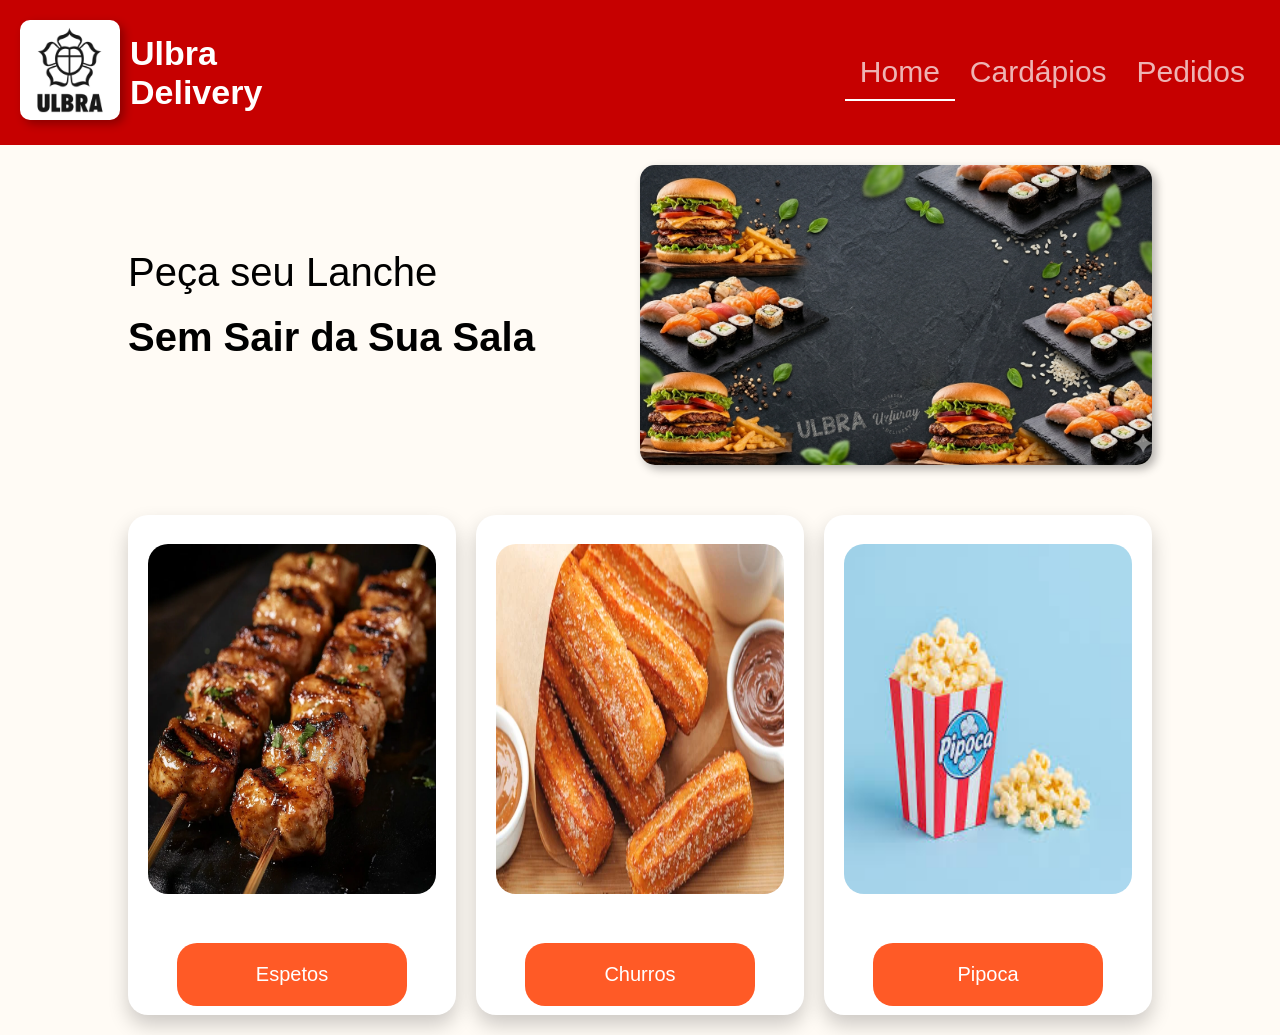
<file: index.html>
<!DOCTYPE html>
<html lang="pt-br">
<head>
    <meta charset="UTF-8">
    <meta name="viewport" content="width=device-width, initial-scale=1.0">
    <title>Página principal</title>
    <link rel="stylesheet" href="assets/style/index.css">
</head>
<body>
     <header>
        <div class="lado">
            <picture>
                <img src="assets/images/ulbra-logo.png" alt="Logo da Ulbra">
            </picture>
            <h1>
                Ulbra <br> Delivery
            </h1>
        </div>
        <nav>
            <ul>
                <li>
                    <a href="#" id="borda">Home</a>
                </li>
                <li>
                    <a href="#">Cardápios</a>
                </li>
                <li>
                    <a href="pedidos.html">Pedidos</a>
                </li>
            </ul>
        </nav>
    </header>
    <main>
        <section class="container">
            <article>
                <p>
                    Peça seu Lanche
                </p>
                <p>
                    <strong>Sem Sair da Sua Sala</strong>
                </p>
            </article>
            <article>
                <picture>
                    <img src="assets/images/Gemini_Generated_Image_w3h2i1w3h2i1w3h2.png" alt="">
                </picture>
            </article>
        </section>
        <section class="container prod">
            <div class="grid">
                <picture>
                    <img src="assets/images/espeto_carne.webp" alt="">
                </picture>
                <button>
                    <a href="pedidos.html">Espetos</a>
                </button>
            </div>
             <div class="grid">
                <picture>
                    <img src="assets/images/churros.webp" alt="">
                </picture>
                <button>
                    Churros
                </button>
            </div>
             <div class="grid">
                <picture>
                    <img src="assets/images/pipoca.jpg" alt="">
                </picture>
                <button>
                    Pipoca
                </button>
            </div>
        </section>
    </main>
</body>
</html>
</file>
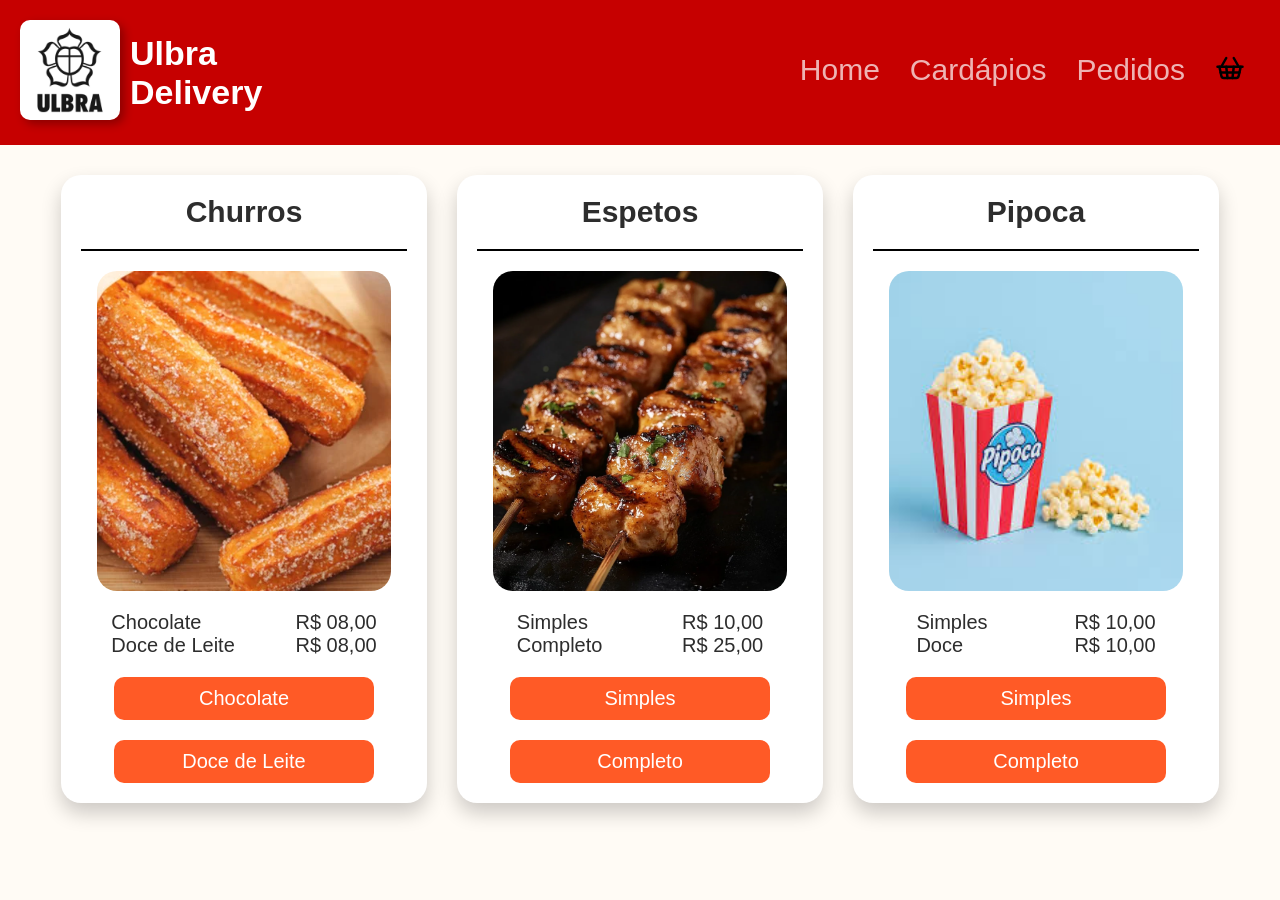
<file: pedidos.html>
<!DOCTYPE html>
<html lang="pt-br">

<head>
    <meta charset="UTF-8">
    <meta name="viewport" content="width=device-width, initial-scale=1.0">
    <title>Página de Pedidos</title>
    <link rel="stylesheet" href="assets/style/pedidos.css">

</head>

<body>
    <header class="main-header">
        <div class="brand-container">
            <picture>
                <img src="assets/images/ulbra-logo.png" alt="Logo da Ulbra">
            </picture>
            <h1>Ulbra <br> Delivery</h1>
        </div>
        <nav class="main-nav">
            <ul>
                <li><a href="index.html">Home</a></li>
                <li><a href="#">Cardápios</a></li>
                <li><a href="#">Pedidos</a></li>
                <li>
                    <picture>
                        <a href="#" id="cart-toggle-btn"><img src="assets/images/shopping-basket.svg" alt="Carrinho"></a>
                    </picture>
                </li>
            </ul>
        </nav>
    </header>

    <main>
        <section class="products-container">
            <div class="product-card">
                <h2>Churros</h2>
                <span class="product-divider"></span>
                <picture>
                    <img src="assets/images/churros.webp" alt="Churros">
                </picture>
                <div class="product-options">
                    <div class="option-labels">
                        <p>Chocolate</p>
                        <p>Doce de Leite</p>
                    </div>
                    <div class="option-prices">
                        <p>R$ 08,00</p>
                        <p>R$ 08,00</p>
                    </div>
                </div>
                <button class="btn-add-cart churros_chocolate">Chocolate</button>
                <button class="btn-add-cart churros_doce_leite">Doce de Leite</button>
            </div>

            <div class="product-card">
                <h2>Espetos</h2>
                <span class="product-divider"></span>
                <picture>
                    <img src="assets/images/espeto_carne.webp" alt="Espeto de Carne">
                </picture>
                <div class="product-options">
                    <div class="option-labels">
                        <p>Simples</p>
                        <p>Completo</p>
                    </div>
                    <div class="option-prices">
                        <p>R$ 10,00</p>
                        <p>R$ 25,00</p>
                    </div>
                </div>
                <button class="btn-add-cart simples_carne">Simples</button>
                <button class="btn-add-cart completo_carne">Completo</button>
            </div>

            <div class="product-card">
                <h2>Pipoca</h2>
                <span class="product-divider"></span>
                <picture>
                    <img src="assets/images/pipoca.jpg" alt="Espeto de Carne">
                </picture>
                <div class="product-options">
                    <div class="option-labels">
                        <p>Simples</p>
                        <p>Doce</p>
                    </div>
                    <div class="option-prices">
                        <p>R$ 10,00</p>
                        <p>R$ 10,00</p>
                    </div>
                </div>
                <button class="btn-add-cart simples">Simples</button>
                <button class="btn-add-cart doce">Completo</button>
            </div>
        </section>
    </main>

    <div class="cart-overlay" id="cart-overlay"></div>

    <aside class="cart-sidebar" id="cart-sidebar">
        <div class="cart-header" style="display: flex; justify-content: space-between; align-items: center; margin-bottom: 15px; flex-shrink: 0;">
            <h2>Seu Carrinho</h2>
            <button id="close-cart-btn" style="background: transparent; border: none; color: white; font-size: 1.8rem; cursor: pointer; font-weight: bold;">&times;</button>
        </div>

        <div class="cart-items-container">
        </div>

        <div class="cart-footer">
            <div class="cart-total">

            </div>
            <button class="btn-checkout">Finalizar Pedido</button>
        </div>
    </aside>
</body>
<script src="assets/script/pedidos.js">
    const carrinhoRec = localStorage.getItem('carrinho');

if (carrinhoRec) {
    console.log("ID recuperado:", carrinhoRec);
} else {
    console.log("ID não encontrado no LocalStorage.");
}
</script>
</html>
</file>
<file: assets/style/index.css>
*{
    box-sizing: border-box;
    padding: 0;
    margin: 0;
    font-size: 20px;
    font-family: sans-serif;
}
body{
    width: 100vw;
    min-height: 100vh;
    background-color: #FFFBF5;
}
header{
    display: flex;
    gap: 20px;
    align-items: center;
    justify-content: space-between;
    padding: 20px;
    background-color: rgb(198, 0, 0);
}
.lado{
    display: flex;
    align-items: center;
    gap: 10px;
}
h1{
    font-size: 1.7rem;
    color: white;
}
header picture img{
    width: 100px;
    border-radius: 10px;
    box-shadow: 4px 4px 10px rgba(0, 0, 0, 0.3);
}
ul{
    display: flex;
    list-style:none;
}
li a{
    text-decoration: none;
    font-size: 1.5rem;
    padding: 10px 15px;
    color: rgba(255, 255, 255, 0.7);
    transition: color 0.3s ease;
    display: inline-block;
    border-bottom: 2px solid transparent;
}
li a:hover{
    color: #FFFFFF;
}
#borda{
    border-bottom:2px solid white ;
}
main{
    width: 100%;
    height: 100%;
    display: flex;
    align-items: center;
    justify-content: center;
    padding: 20px 0;
    flex-direction: column;
    gap: 30px;
}
.container{
    width: 80%;
    display: flex;
}
article{
    display: flex;
    flex-basis: 50%;
    flex-grow: 1;
    flex-direction: column;
    justify-content: center;
}
article p, strong{
    font-size: 2rem;
    margin-bottom: 20px;
}
article picture{
    width: 100%;
    height: 300px;
}
article picture img{
    width: 100%;
    height: 100%;
    object-fit: cover;
    object-position: center;
    border-radius: 15px;
    box-shadow: 4px 4px 10px rgba(0, 0, 0, 0.3);
}
.prod{
    display: flex;
    align-items: center;
    justify-content: center;
    gap: 20px;
    padding-top: 20px;
}
.grid{
    padding: 10px   ;
    display: flex;
    flex-direction: column;
    align-items: center;
    padding: 20px 20px 0px 20px;
    gap: 20px;
    flex: 1;
    background-color: white;
    border-radius: 20px;
    height: 90%;
    gap: 30px;
    height: 500px;
    min-height: 400px;
    box-shadow: 0px 10px 20px rgba(0, 0, 0, 0.2);
    color: #2D2D2D;
    justify-content: space-around;
}
.grid picture{
    width: 100%;
    display: flex;
    justify-content: center;
    align-items: center;
}
.grid img{
    width: 100%;
    border-radius: 20px;
    height: 350px;
}
.grid button{
    width: 80%;
    background-color: #FF5A26;
    border: none;
    color:white;
    padding: 20px 0px;
    border-radius: 20px;
}
.grid button:hover{
    filter: brightness(0.90);
    transition: 0.3s;
}
.grid a{
    text-decoration: none;
    color: white;
}



@media (max-width: 1000px){
    header{
        display: flex;
        flex-direction: column;
        gap: 0;
    }
    ul{
        flex-direction: column;
        text-align: center;
    }
    .container{
        flex-direction: column;
        text-align: center;
    }
    .grid{
        width: 70%;
    }
    .grid img{
        height: 250px;
    }
}

@media(max-width:700px){
    .grid picture img{
        max-width: 250px;
    }
}
@media(max-width:600px){
    .grid picture{
        width: 100%;
        text-align: center;
    }
    .grid picture img{
        width: 90%;
    }
    .grid{
        height: auto;
    }
}
</file>
<file: assets/style/pedidos.css>
* {
    box-sizing: border-box;
    padding: 0;
    margin: 0;
    font-size: 20px;
    font-family: sans-serif;
}

body {
    width: 100vw;
    min-height: 100vh;
    background-color: #FFFBF5;
}

.main-header {
    display: flex;
    gap: 20px;
    align-items: center;
    justify-content: space-between;
    padding: 20px;
    background-color: rgb(198, 0, 0);
}

.brand-container {
    display: flex;
    align-items: center;
    gap: 10px;
}

.brand-container h1 {
    font-size: 1.7rem;
    color: white;
}

.brand-container picture img {
    width: 100px;
    border-radius: 10px;
    box-shadow: 4px 4px 10px rgba(0, 0, 0, 0.3);
}

.main-nav ul {
    display: flex;
    list-style: none;
}

.main-nav li a {
    text-decoration: none;
    font-size: 1.5rem;
    padding: 10px 15px;
    color: rgba(255, 255, 255, 0.7);
    transition: color 0.3s ease;
    display: inline-block;
    border-bottom: 2px solid transparent;
}

.main-nav li a:hover {
    color: #FFFFFF;
}

.main-nav li picture img {
    width: 1.5rem;
    height: 1.5rem;
    box-shadow: 0px 0px 0px rgba(0, 0, 0, 0.3);
}

.main-nav li picture a:hover {
    background-color: rgba(124, 113, 113, 0.355);
    border-radius: 20px;
    cursor: pointer;
}

#borda {
    border-bottom: 2px solid white;
}

main {
    width: 100%;
    display: flex;
    align-items: center;
    justify-content: center;
}

.products-container {
    width: 100%;
    display: flex;
    flex-wrap: wrap;
    padding: 30px;
    align-items: center;
    gap: 30px;
    justify-content: center;
}

.product-card {
    padding: 10px;
    display: flex;
    flex-direction: column;
    align-items: center;
    padding: 20px;
    gap: 20px;
    width: 30%;
    background-color: white;
    border-radius: 20px;
    height: 90%;
    min-height: 400px;
    box-shadow: 0px 10px 20px rgba(0, 0, 0, 0.2);
    color: #2D2D2D;
}

.product-card h2 {
    font-size: 1.5rem;
}

.product-divider {
    border: 1px solid black;
    width: 100%;
}

.product-options {
    width: 100%;
    display: flex;
    align-items: center;
    justify-content: space-around;
}

.option-labels,
.option-prices {
    font-size: 1.5rem;
}

.btn-add-cart {
    width: 80%;
    background-color: #FF5A26;
    border: none;
    border-radius: 10px;
    color: white;
    padding: 10px 0px;
    cursor: pointer;
}

.btn-add-cart:hover {
    filter: brightness(0.90);
    transition: 0.3s;
}

.product-card picture {
    width: 100%;
    height: 320px;
    display: flex;
    align-items: center;
    justify-content: center;
    overflow: hidden;
}

.product-card picture img {
    width: 90%;
    height: 100%;
    object-fit: cover;
    border-radius: 20px;
}

.cart-sidebar {
    box-sizing: border-box;
    font-family: 'Segoe UI', Roboto, Helvetica, Arial, sans-serif;
    background-color: #ffffff;
    width: 400px;
    height: 100vh;
    position: fixed;
    top: 0;
    right: 0;
    padding: 20px;
    box-shadow: -10px 0 25px rgba(0, 0, 0, 0.5);
    display: none;
    flex-direction: column;
    gap: 15px;
    z-index: 9999;
}

.cart-header {
    width: 100%;
    color: white;
    background-color: #e60000;
    text-align: center;
    padding: 12px;
    border-radius: 8px;
    text-transform: uppercase;
    letter-spacing: 1px;
    box-sizing: border-box;
}

.cart-header h2 {
    font-size: 1.2rem;
    margin: 0;
}

.cart-item {
    width: 100%;
    background-color: #fff;
    border: 1px solid #eee;
    box-shadow: 0 4px 10px rgba(0, 0, 0, 0.05);
    border-radius: 12px;
    padding: 10px;
    display: flex;
    flex-direction: column;
    gap: 8px;
    box-sizing: border-box;
}

.cart-item-header {
    display: flex;
    align-items: center;
}

.cart-item-header img {
    width: 50px;
    height: 50px;
    border-radius: 50%;
    object-fit: cover;
    border: 2px solid #eee;
}

.cart-item-header p {
    font-size: 1rem;
    font-weight: 600;
    color: #333;
    padding-left: 12px;
    flex: 1;
    margin: 0;
}

.btn-remove {
    background: transparent;
    border: none;
    color: #e60000;
    font-size: 0.8rem;
    font-weight: bold;
    cursor: pointer;
}

.cart-item-details {
    font-size: 0.9rem;
    color: #666;
    padding-left: 62px;
    display: flex;
    justify-content: space-between;
    align-items: center;
}

.cart-item-controls {
    display: flex;
    align-items: center;
    gap: 8px;
}

.btn-quantity {
    background-color: #f0f0f0;
    border: none;
    width: 24px;
    height: 24px;
    border-radius: 4px;
    cursor: pointer;
    font-weight: bold;
    display: flex;
    align-items: center;
    justify-content: center;
}

.cart-footer {
    margin-top: auto;
    padding-top: 20px;
    border-top: 1px solid #eee;
    box-sizing: border-box;
    display: block;
}

.cart-total {
    display: flex;
    justify-content: center;
    font-size: 1.2rem;
    font-weight: bold;
    margin-bottom: 15px;
    gap: 5px;
    color: #333;
}

.btn-checkout {
    width: 100%;
    padding: 15px;
    border: none;
    border-radius: 8px;
    background-color: #e60000;
    color: white;
    font-size: 1.1rem;
    font-weight: bold;
    cursor: pointer;
    transition: 0.3s;
    box-sizing: border-box;
}

.btn-checkout:hover {
    background-color: #b30000;
}

.cart-overlay {
    position: fixed;
    top: 0;
    left: 0;
    width: 100vw;
    height: 100vh;
    background-color: rgba(0, 0, 0, 0.6);
    backdrop-filter: blur(3px);
    z-index: 9998;
    display: none;
}

.notificacao {
    width: 200px;
    height: 50px;
    background-color: white;
    border-radius: 5px;
    margin: 0 2px 0 0px;
    display: flex;
    align-items: center;
    justify-content: center;
    color: red;
    font-size: 1.2rem;
    z-index: 9999;
    display: none;
    margin-top: 10px;
    transition: 0.5s;
}

.body2 {
    display: flex;
    z-index: 99999;
    justify-content: end;
    position: fixed;
    top: 0;
    left: 0;
    width: 100vw;
    height: 100vh;
    pointer-events: none;
}

.fade-out {
    animation: sumir 0.5s forwards;
}

@keyframes sumir {
    from {
        opacity: 1;
        transform: scale(1);
    }

    to {
        opacity: 0;
        transform: scale(0.9);
    }
}

@media (max-width: 1000px) {
    .main-header {
        display: flex;
        flex-direction: column;
        gap: 0;
    }

    .main-nav ul {
        flex-direction: column;
        text-align: center;
    }

    .main-nav ul li:nth-child(4) {
        display: none;
    }

    .brand-container {
        display: flex;
        flex-direction: column;
        text-align: center;
    }

    .products-container {
        flex-direction: column;
    }

    .product-card {
        width: 70%;
    }
}

@media (max-width: 700px) {
    .product-card picture img {
        max-width: 250px;
    }
}

@media (max-width: 600px) {
    .product-card picture {
        width: 100%;
        text-align: center;
    }

    .product-card picture img {
        width: 90%;
    }

    .option-labels p,
    .option-prices p {
        font-size: 0.8rem;
    }

    .product-card {
        height: auto;
    }
}

@media (max-width: 450px) {
    .cart-sidebar {
        width: 100%;
    }
}
</file>
